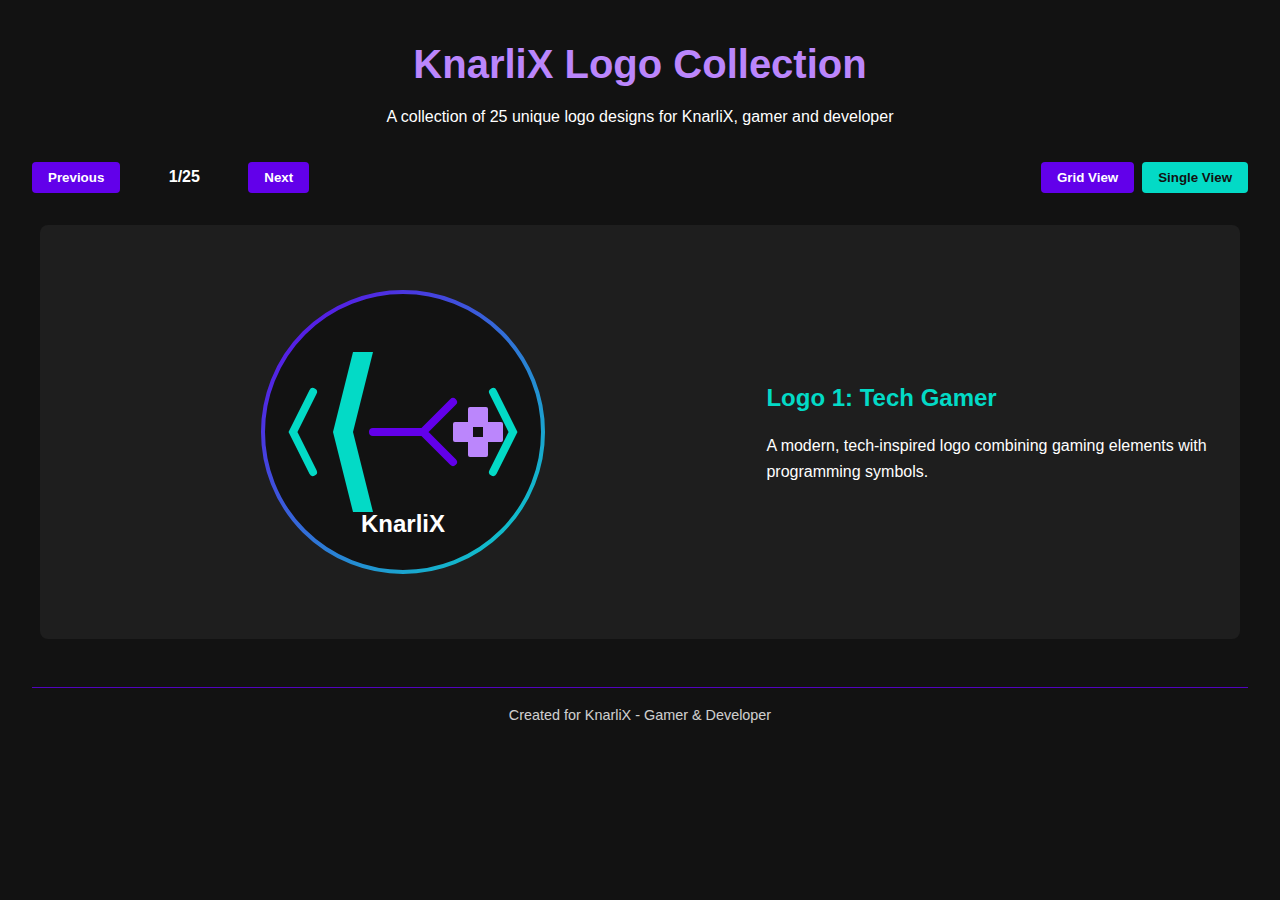
<file: index.html>
<!DOCTYPE html>
<html lang="en">
<head>
    <meta charset="UTF-8">
    <meta name="viewport" content="width=device-width, initial-scale=1.0">
    <title>KnarliX Logo Collection</title>
    <link rel="stylesheet" href="styles.css">
</head>
<body>
    <header>
        <h1>KnarliX Logo Collection</h1>
        <p>A collection of 25 unique logo designs for KnarliX, gamer and developer</p>
    </header>

    <div class="controls">
        <button id="previous">Previous</button>
        <span id="counter">1/25</span>
        <button id="next">Next</button>
        <div class="view-controls">
            <button id="grid-view">Grid View</button>
            <button id="single-view" class="active">Single View</button>
        </div>
    </div>

    <main>
        <div id="single-logo-view" class="active-view">
            <div class="logo-container">
                <div class="logo-display">
                    <object id="current-logo" data="logos/logo1.svg" type="image/svg+xml"></object>
                </div>
                <div class="logo-info">
                    <h2 id="logo-title">Logo 1: Tech Gamer</h2>
                    <p id="logo-description">A modern, tech-inspired logo combining gaming elements with programming symbols.</p>
                </div>
            </div>
        </div>

        <div id="grid-logo-view">
            <div class="logo-grid">
                <!-- Logos will be inserted here by JavaScript -->
            </div>
        </div>
    </main>

    <footer>
        <p>Created for KnarliX - Gamer & Developer</p>
    </footer>

    <script src="script.js"></script>
</body>
</html>
</file>
<file: styles.css>
* {
    margin: 0;
    padding: 0;
    box-sizing: border-box;
}

:root {
    --primary-color: #6200ea;
    --secondary-color: #03dac6;
    --background-color: #121212;
    --surface-color: #1e1e1e;
    --text-color: #ffffff;
    --highlight-color: #bb86fc;
}

body {
    font-family: 'Segoe UI', Tahoma, Geneva, Verdana, sans-serif;
    background-color: var(--background-color);
    color: var(--text-color);
    line-height: 1.6;
    padding: 2rem;
}

header {
    text-align: center;
    margin-bottom: 2rem;
}

header h1 {
    font-size: 2.5rem;
    color: var(--highlight-color);
    margin-bottom: 0.5rem;
}

.controls {
    display: flex;
    justify-content: center;
    align-items: center;
    margin-bottom: 2rem;
    flex-wrap: wrap;
    gap: 1rem;
}

button {
    background-color: var(--primary-color);
    color: var(--text-color);
    border: none;
    padding: 0.5rem 1rem;
    border-radius: 4px;
    cursor: pointer;
    font-weight: bold;
    transition: background-color 0.3s;
}

button:hover {
    background-color: var(--highlight-color);
}

button.active {
    background-color: var(--secondary-color);
    color: var(--background-color);
}

#counter {
    margin: 0 1rem;
    font-weight: bold;
    min-width: 4rem;
    text-align: center;
}

.view-controls {
    margin-left: auto;
    display: flex;
    gap: 0.5rem;
}

#single-logo-view, #grid-logo-view {
    display: none;
}

.active-view {
    display: block !important;
}

.logo-container {
    background-color: var(--surface-color);
    border-radius: 8px;
    padding: 2rem;
    display: flex;
    flex-direction: column;
    align-items: center;
    max-width: 1200px;
    margin: 0 auto;
}

.logo-display {
    width: 100%;
    height: 350px;
    display: flex;
    justify-content: center;
    align-items: center;
    margin-bottom: 2rem;
}

.logo-display object {
    max-width: 100%;
    max-height: 100%;
}

.logo-info {
    text-align: center;
}

.logo-info h2 {
    margin-bottom: 1rem;
    color: var(--secondary-color);
}

.logo-grid {
    display: grid;
    grid-template-columns: repeat(auto-fill, minmax(200px, 1fr));
    gap: 1.5rem;
    max-width: 1200px;
    margin: 0 auto;
}

.grid-item {
    background-color: var(--surface-color);
    border-radius: 8px;
    padding: 1rem;
    transition: transform 0.3s;
    cursor: pointer;
    aspect-ratio: 1/1;
    display: flex;
    justify-content: center;
    align-items: center;
}

.grid-item:hover {
    transform: scale(1.05);
}

.grid-item object {
    max-width: 100%;
    max-height: 100%;
}

footer {
    text-align: center;
    margin-top: 3rem;
    padding-top: 1rem;
    border-top: 1px solid var(--primary-color);
    font-size: 0.9rem;
    opacity: 0.8;
}

@media (min-width: 768px) {
    .logo-container {
        flex-direction: row;
        justify-content: space-between;
    }
    
    .logo-display {
        width: 60%;
        margin-bottom: 0;
        margin-right: 2rem;
    }
    
    .logo-info {
        width: 40%;
        text-align: left;
    }
}

@media (max-width: 768px) {
    body {
        padding: 1rem;
    }
    
    .controls {
        flex-direction: column;
    }
    
    .view-controls {
        margin-left: 0;
        margin-top: 1rem;
    }
}
</file>
